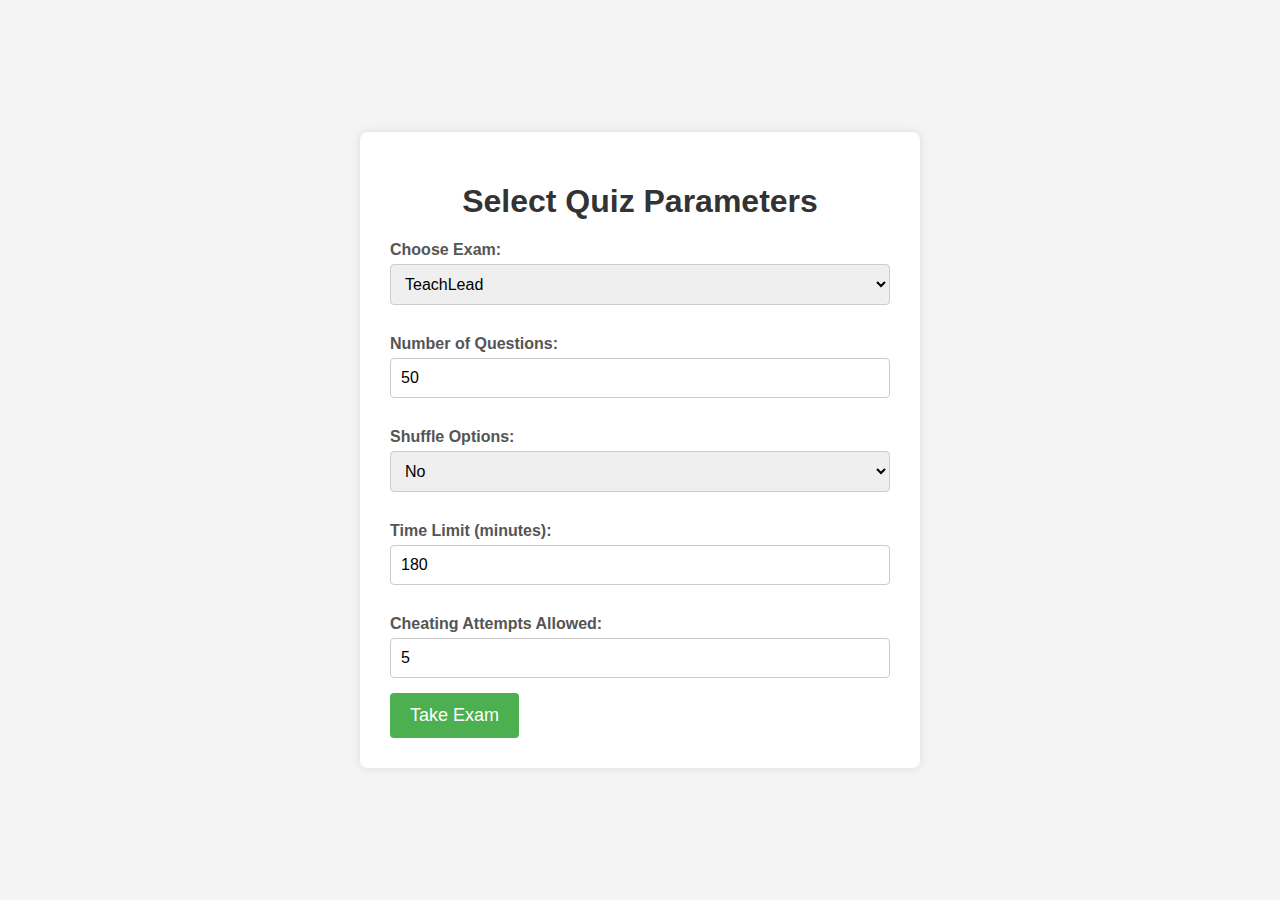
<file: index.html>
<!DOCTYPE html>
<html lang="en">
<head>
    <meta charset="UTF-8">
    <meta name="viewport" content="width=device-width, initial-scale=1.0">
    <title>Choose Your Quiz</title>
    <link rel="stylesheet" href="style.css">
</head>
<body>
    <div class="container">
        <h1>Select Quiz Parameters</h1>
        <form id="quiz-form">
            <label for="exameName">Choose Exam:</label>
            <select id="exameName" name="exameName">
                <!-- Options will be dynamically populated using JavaScript -->
            </select>

            <label for="numQuestions">Number of Questions:</label>
            <input type="number" id="numQuestions" name="numQuestions" value="10">

            <label for="shuffleOptions">Shuffle Options:</label>
            <select id="shuffleOptions" name="shuffleOptions">
                <option value="false">No</option>
                <option value="true">Yes</option>
            </select>

            <label for="timeLimit">Time Limit (minutes):</label>
            <input type="number" id="timeLimit" name="timeLimit" value="5">

            <label for="CheatingAttempts">Cheating Attempts Allowed:</label>
            <input type="number" id="CheatingAttempts" name="CheatingAttempts" value="3">

            <button type="button" onclick="takeExam()">Take Exam</button>
        </form>
    </div>
    <script>
        async function populateExamNames() {
            try {
                const response = await fetch('JsonExames/exames_list.json');
                if (!response.ok) {
                    throw new Error(`HTTP error! Status: ${response.status}`);
                }
                const examList = await response.json();
                const selectElement = document.getElementById('exameName');

                examList.forEach(exam => {
                    const option = document.createElement('option');
                    option.value = exam.exameName;
                    option.textContent = exam.exameName;
                    selectElement.appendChild(option);
                });

                // Set the default values for the other fields.
                const firstExam = examList[0];
                if(firstExam){
                  document.getElementById('numQuestions').value = firstExam.numQuestions;
                  document.getElementById('shuffleOptions').value = firstExam.shuffleOptions;
                  document.getElementById('timeLimit').value = firstExam.timeLimit;
                  document.getElementById('CheatingAttempts').value = firstExam.CheatingAttempts;
                }

                document.getElementById('exameName').addEventListener('change', function() {
                  const selectedExameName = this.value;
                  const exam = examList.find(exame => exame.exameName === selectedExameName);

                    document.getElementById('numQuestions').value = exam.numQuestions;
                    document.getElementById('shuffleOptions').value = exam.shuffleOptions;
                    document.getElementById('timeLimit').value = exam.timeLimit;
                    document.getElementById('CheatingAttempts').value = exam.CheatingAttempts;
                });
            } catch (error) {
                console.error('Error loading exam list:', error);
            }
        }

        function takeExam() {
            const form = document.getElementById('quiz-form');
            const exameName = form.exameName.value;
            const numQuestions = form.numQuestions.value;
            const shuffleOptions = form.shuffleOptions.value;
            const timeLimit = form.timeLimit.value;
            const CheatingAttempts = form.CheatingAttempts.value;

            const url = `exametake.html?exameName=${exameName}&numQuestions=${numQuestions}&shuffleOptions=${shuffleOptions}&timeLimit=${timeLimit}&CheatingAttempts=${CheatingAttempts}`;

            window.location.href = url;
        }

        // Call the function to populate exam names
        populateExamNames();
    </script>
</body>
</html>
</file>
<file: style.css>
body {
    font-family: sans-serif;
    background-color: #f4f4f4;
    display: flex;
    justify-content: center;
    align-items: center;
    min-height: 100vh;
    margin: 0;
}

.container {
    background-color: #fff;
    padding: 30px;
    border-radius: 8px;
    box-shadow: 0 0 10px rgba(0, 0, 0, 0.1);
    width: 500px;
}

h1 {
    text-align: center;
    color: #333;
}

label {
    display: block;
    margin-top: 15px;
    font-weight: bold;
    color: #555;
}

input[type="number"],
select {
    width: 100%;
    padding: 10px;
    margin-top: 5px;
    margin-bottom: 15px;
    border: 1px solid #ccc;
    border-radius: 4px;
    box-sizing: border-box; /* Ensure padding doesn't affect width */
    font-size: 16px;
}

button {
    background-color: #4CAF50;
    color: white;
    padding: 12px 20px;
    border: none;
    border-radius: 4px;
    cursor: pointer;
    font-size: 18px;
    transition: background-color 0.3s;
}

button:hover {
    background-color: #45a049;
}
</file>
